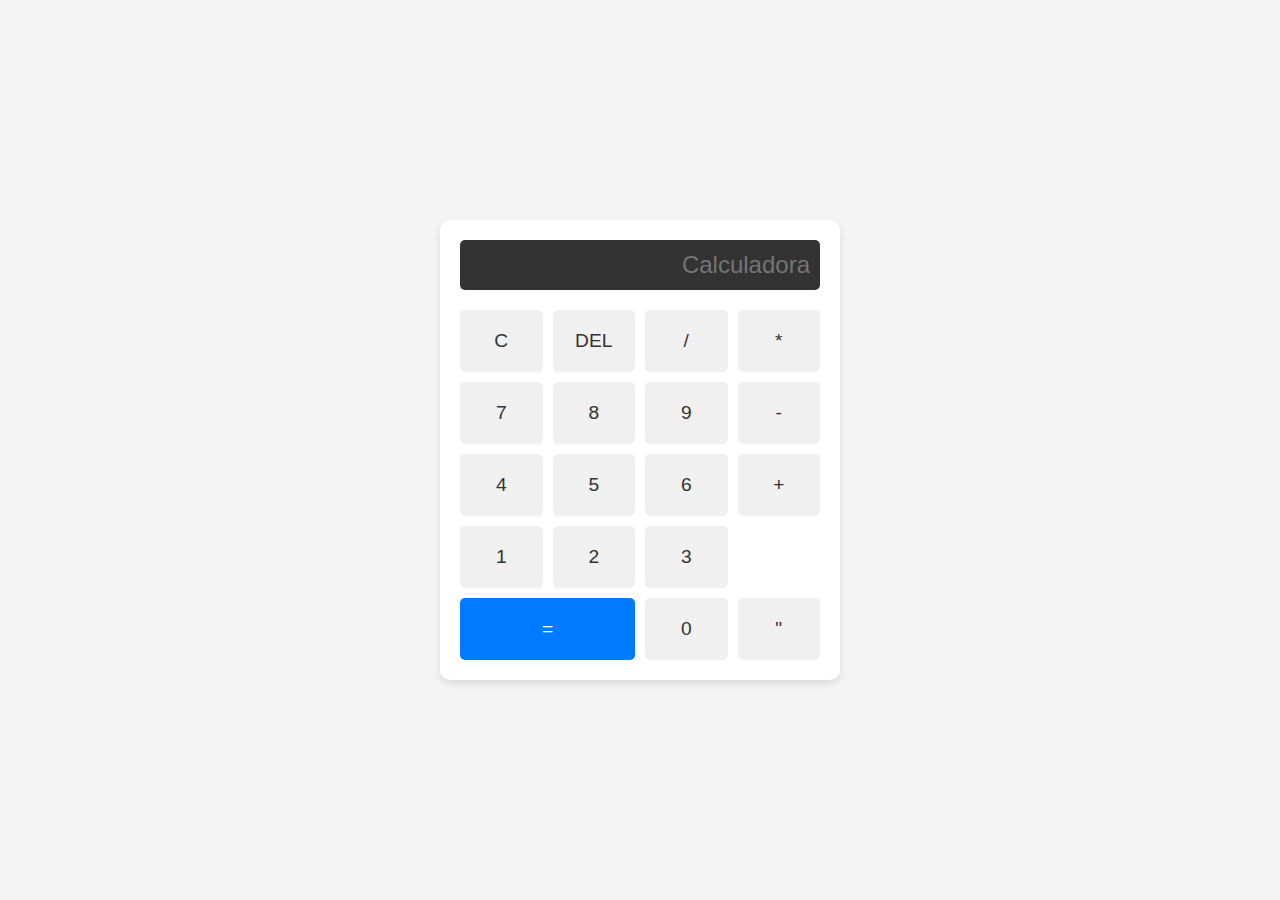
<file: U2_07-10-2024/CLASE 10 07-10-2024/index.html>
<!-- Noyola Gómez Emilio Damian - 5IV9 - 07/10/2024 -->
<!DOCTYPE html>
<html lang="en">

    <head>
        <meta charset="UTF-8">
        <meta name="viewport" content="width=device-width, initial-scale=1.0">
        <title>Calculadora Sencilla</title>
        <link rel="stylesheet" href="style.css">
        <script src="script.js"></script>
    </head>

    <body>

        <div class="calculator">

            <input type="text" id="display" class="calculator-screen" value="" disabled placeholder="Calculadora">

            <div class="calculator-buttons">

                <button class="button" onclick="clearDisplay()">C</button>
                <button class="button" onclick="deleteLast()">DEL</button>
                <button class="button" onclick="appendToDisplay('/')">/</button>
                <button class="button" onclick="appendToDisplay('*')">*</button>
                
                <button class="button" onclick="appendToDisplay('7')">7</button>
                <button class="button" onclick="appendToDisplay('8')">8</button>
                <button class="button" onclick="appendToDisplay('9')">9</button>
                <button class="button" onclick="appendToDisplay('-')">-</button>
                
                <button class="button" onclick="appendToDisplay('4')">4</button>
                <button class="button" onclick="appendToDisplay('5')">5</button>
                <button class="button" onclick="appendToDisplay('6')">6</button>
                <button class="button" onclick="appendToDisplay('+')">+</button>

                <button class="button" onclick="appendToDisplay('1')">1</button>
                <button class="button" onclick="appendToDisplay('2')">2</button>
                <button class="button" onclick="appendToDisplay('3')">3</button>
                <button class="button equal-button" onclick="calculateResult()">=</button>

                <button class="button" onclick="appendToDisplay('0')">0</button>
                <button class="button" onclick="appendToDisplay('.')">"</button>

            </div>

        </div>
        
    </body>

</html>
</file>
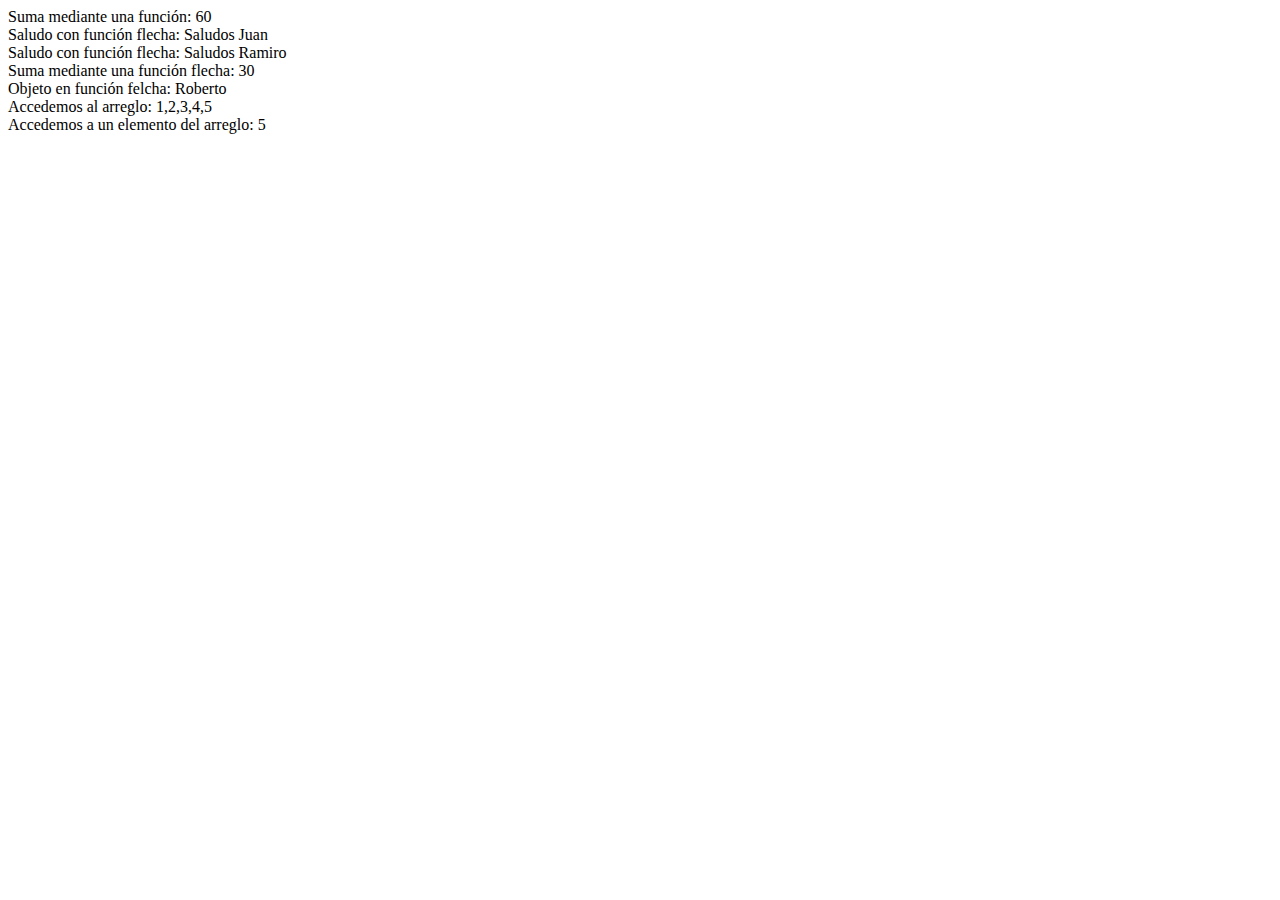
<file: U2_07-10-2024/CLASE 14 21-10-2024/index.html>
<!DOCTYPE html>
<html lang="en">
<head>
    <meta charset="UTF-8">
    <meta name="viewport" content="width=device-width, initial-scale=1.0">
    <title>CLASE 14 21-10-2024</title>
    <script src="script.js"></script>
</head>
<body>
    
</body>
</html>
</file>
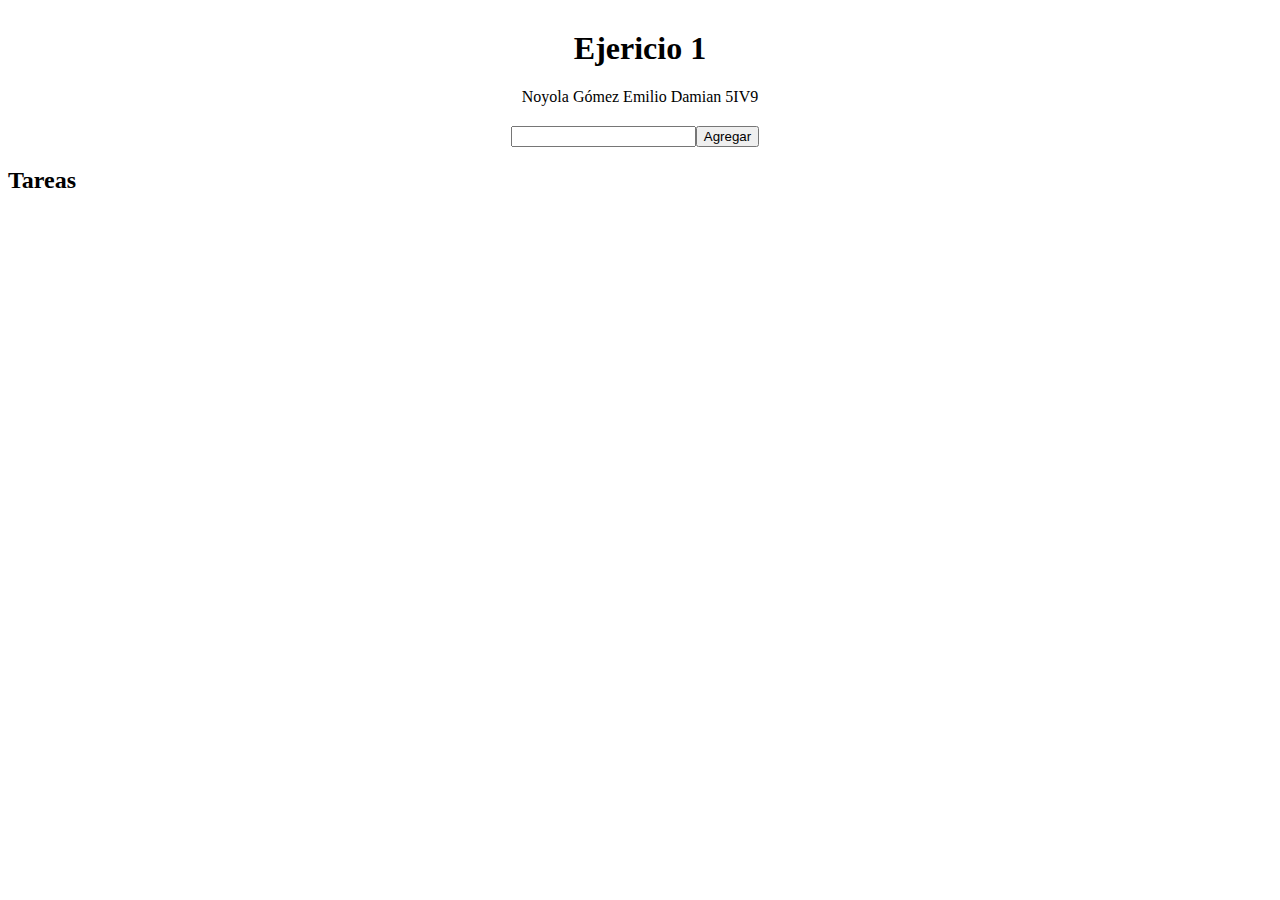
<file: U2_07-10-2024/CLASE 14 21-10-2024/EJERCICIO1/index.html>
<!DOCTYPE html>
<html lang="en">
    <head>
        <meta charset="UTF-8">
        <meta name="viewport" content="width=device-width, initial-scale=1.0">
        <title>Ejercicio 1</title>
        <link rel="stylesheet" href="style.css">
    </head>
    <body>
        
        <div class="header">

            <h1>Ejericio 1</h1>
            <p>Noyola Gómez Emilio Damian 5IV9</p>

        </div>

        <div class="inputContainer">

            <input type="text" id="tarea">

            <input type="submit" onclick="AgregarTarea()" value="Agregar">

        </div>

        <div>

            <h2>Tareas</h2>

            <ul id="lista"></ul>

        </div>

        <script src="script.js"></script>

    </body>
</html>
</file>
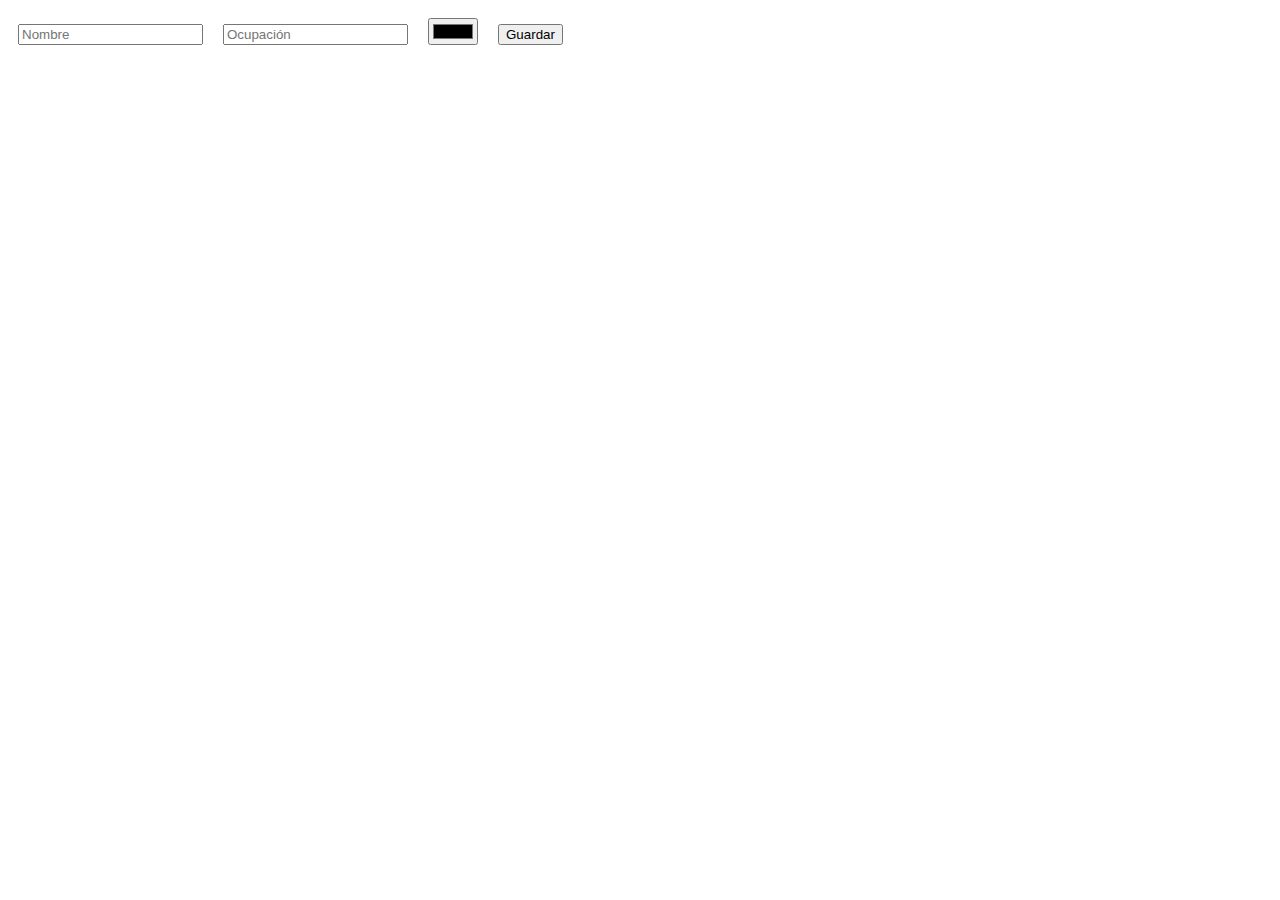
<file: U2_07-10-2024/CLASE 16 28-10-2024/U2-EVALUACION 01/index.html>
<!DOCTYPE html>
<html lang="es">
    <head>
        <meta charset="UTF-8">
        <meta name="viewport" content="width=device-width, initial-scale=1.0">
        <title>Tarjetas de Perfil Personalizadas</title>
    </head>
    <body>
        <!-- Contenedor principal donde se generará el formulario y las tarjetas -->
        <div id="app"></div>
        <!-- Vincula el archivo JavaScript -->
        <script src="script.js"></script>
    </body>
</html>
</file>
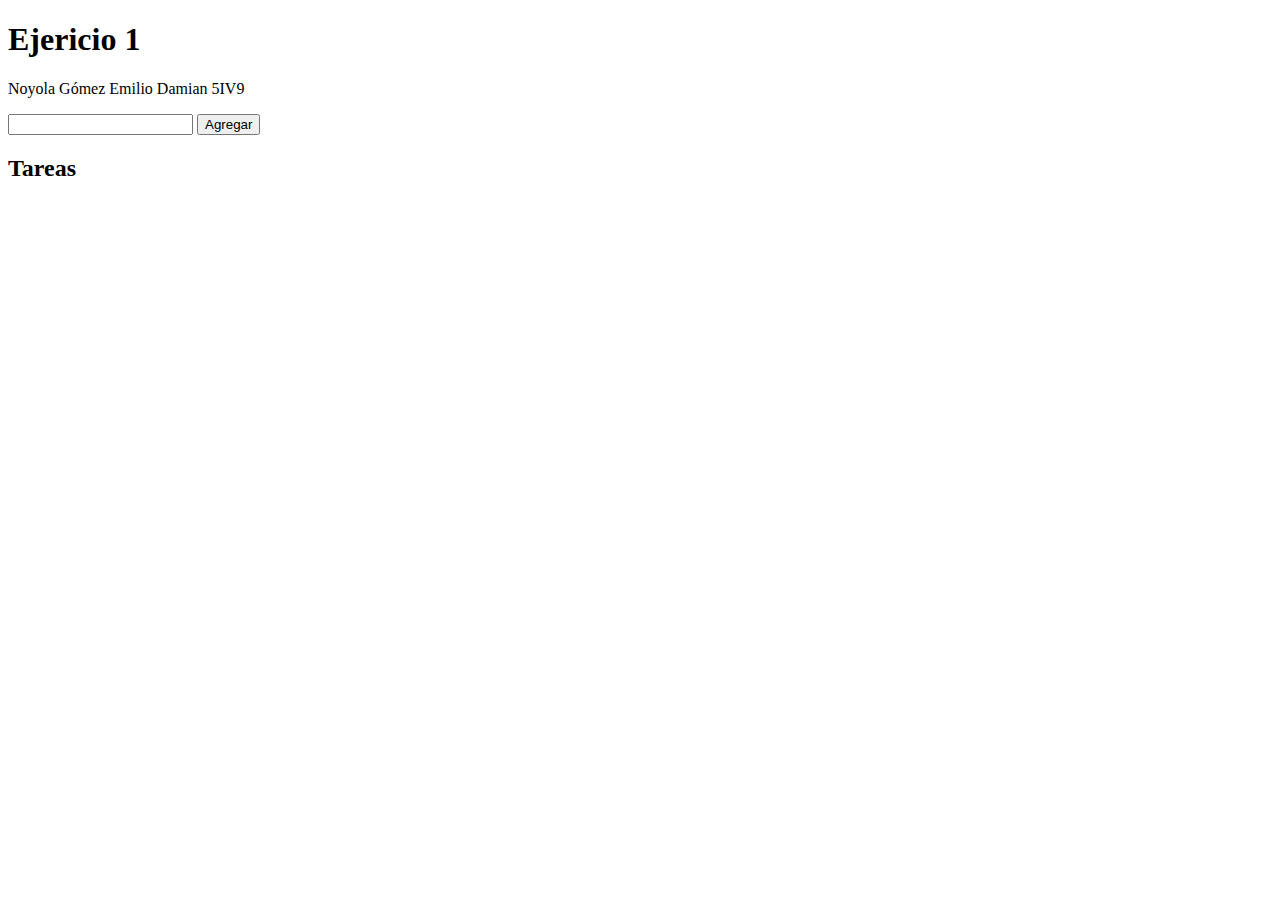
<file: U2_07-10-2024/CLASE 21-10-2024/EJERCICIO1/index.html>
<!DOCTYPE html>
<html lang="en">
    <head>
        <meta charset="UTF-8">
        <meta name="viewport" content="width=device-width, initial-scale=1.0">
        <title>Ejercicio 1</title>
    </head>
    <body>
        
        <div>

            <h1>Ejericio 1</h1>
            <p>Noyola Gómez Emilio Damian 5IV9</p>

        </div>

        <div>

            <input type="text" id="tarea">

            <input type="submit" onclick="AgregarTarea()" value="Agregar">

        </div>

        <div>

            <h2>Tareas</h2>

            <ul id="lista"></ul>

        </div>

        <script src="script.js"></script>

    </body>
</html>
</file>
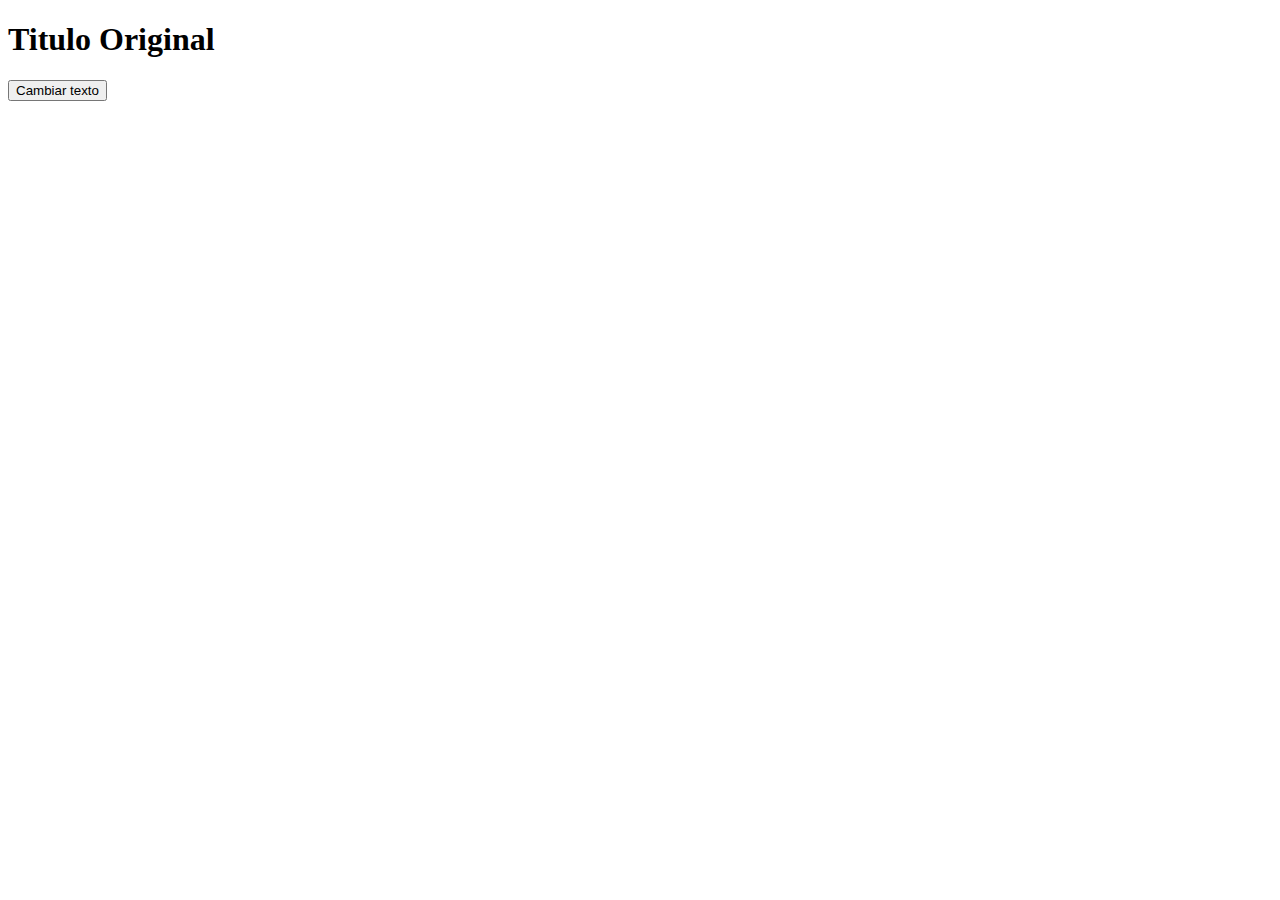
<file: Clase_230924/1.EjemploDOM.html>
<!-- Ejercicio 1 - Clase 8 - 24/09/2024 - Noyola Gómez Emilio Damian - 5IV9 -->
<!DOCTYPE html>
<html lang="en">

    <head>
        <meta charset="UTF-8">
        <meta name="viewport" content="width=device-width, initial-scale=1.0">
        <title>Ejemplo de DOM</title>
    </head>

    <body>
        
        <h1 id="titulo">Titulo Original</h1>
        <button onclick="cambiarTexto()">Cambiar texto</button>

        <script>

            function cambiarTexto(){

                document.getElementById('titulo').innerHTML = "Titulo cambiado usando el DOM";

            }

        </script>
        
    </body>

</html>
</file>
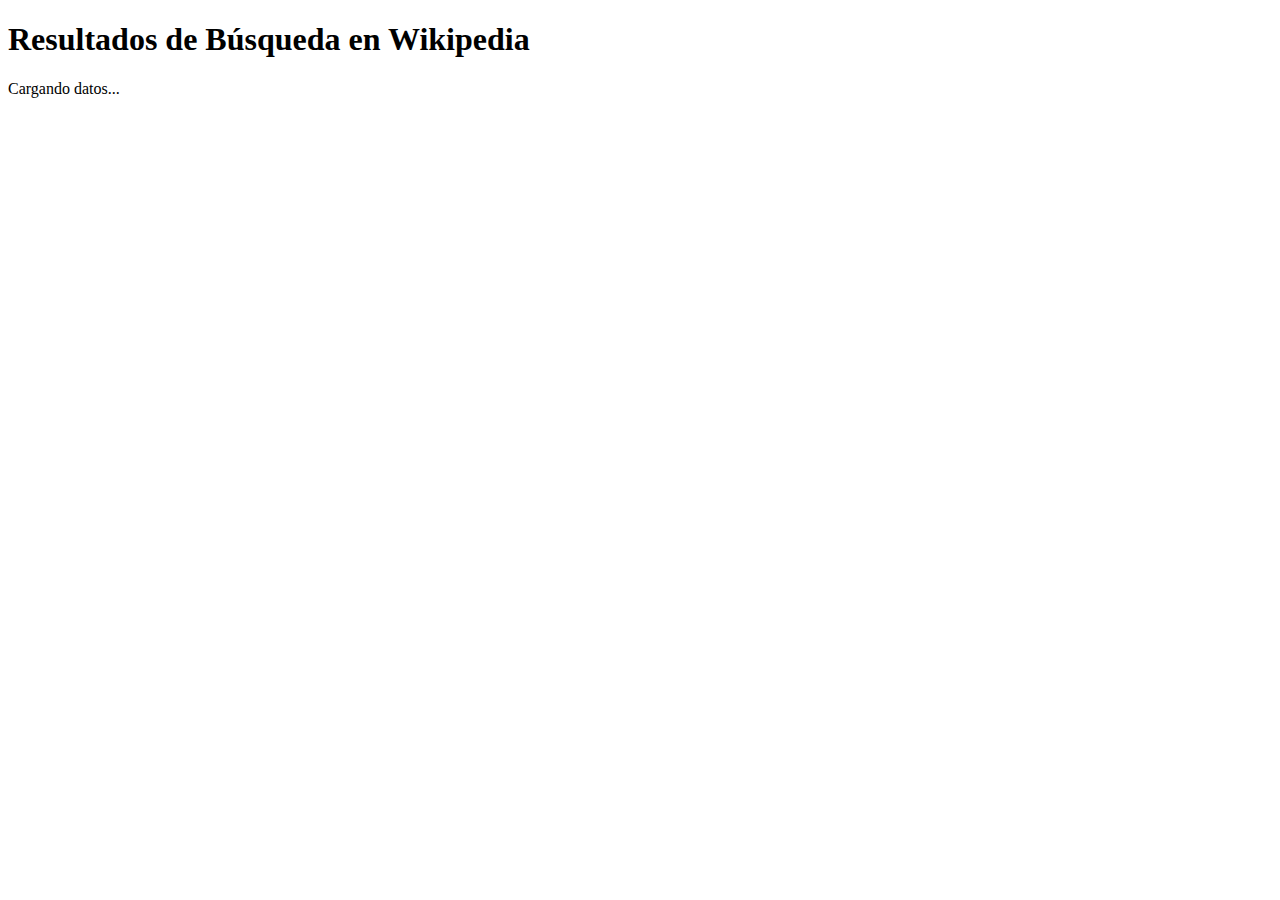
<file: Clase_230924/3.1UsoDeApiwikiPedia.html>
<!-- Ejercicio 3 - Clase 8 - 24/09/2024 - Noyola Gómez Emilio Damian - 5IV9 -->
<!DOCTYPE html>
<html lang="en">
    <head>
        <meta charset="UTF-8">
        <meta name="viewport" content="width=device-width, initial-scale=1.0">
        <title>Búsqueda en Wikipedia</title>
    </head>

    <body>

        <h1>Resultados de Búsqueda en Wikipedia</h1>
        <p id="resultados">Cargando datos...</p>
        <ul id="listaResultados"></ul>

        <!-- Llamada al archivo JavaScript externo -->
        <script src="/Clase_230924/3.1UsoDeApiwikiPedia.js"></script>
        
    </body>

</html>
</file>
<file: U2_07-10-2024/CLASE 10 07-10-2024/style.css>
/* Noyola Gómez Emilio Damian - 5IV9 - 07/10/2024 */
* {

    box-sizing: border-box; 

}

body {

    display: flex;
    justify-content: center;
    align-items: center;
    height: 100vh;
    margin: 0;
    background-color: #f4f4f4;
    font-family: Arial, Helvetica, sans-serif;

}

.calculator {

    width: 100%;
    max-width: 400px;
    background-color: #fff;
    padding: 20px;
    border-radius: 10px;
    box-shadow: 0px 4px 8px rgba(0, 0, 0, 0.1);

}

.calculator-screen {

    width: 100%;
    height: 50px;
    background-color: #333;
    color: white;
    text-align: right;
    padding: 10px;
    font-size: 1.5rem;
    border: none;
    border-radius: 5px;
    margin-bottom: 20px;

}

.calculator-buttons {

    display: grid;
    grid-template-columns: repeat(4, 1fr);
    grid-gap: 10px;

}

.button {

    padding: 20px;
    font-size: 1.2rem;
    border: none;
    border-radius: 5px;
    background-color: #f0f0f0;
    color: #333;
    cursor: pointer;
    transition: background-color 0.3s;

}

.button:hover {

    background-color: #ddd;

}

.equal-button {

    grid-column: span 2;
    background-color: #007bff;
    color: white;

}

.equal-button:hover {

    background-color: #0056b3;

}

@media (max-width: 600px) {

    .calculator {

        padding: 10px;

    }

    .calculator-screen {

        height: 40px;
        font-size: 1.2rem;

    }

    .button {

        padding: 15px;
        font-size: 1rem;

    }

}
</file>
<file: U2_07-10-2024/CLASE 14 21-10-2024/EJERCICIO1/style.css>
* {

    box-sizing: border-box;

}

.header {

    margin-top: 30px;
    text-align: center;

}

.inputContainer {

    display: flex;
    align-items: center;
    justify-content: center;
    margin-top: 20px;
    padding-right: 10px;

}
</file>
